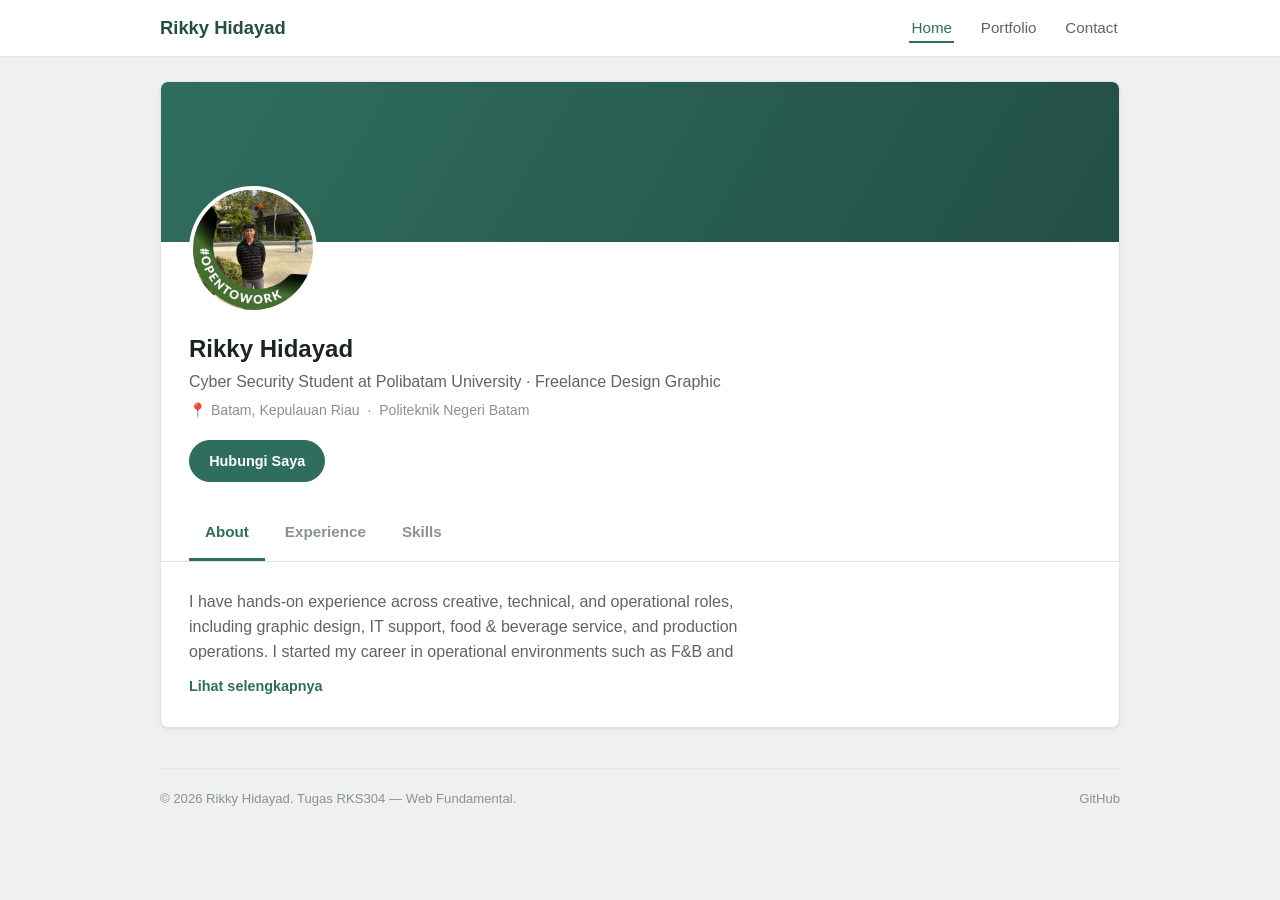
<file: minggu1/index.html>
<!DOCTYPE html>
<html lang="id">
<head>
  <meta charset="UTF-8">
  <meta name="viewport" content="width=device-width, initial-scale=1.0">
  <title>Rikky Hidayad - Index</title>
  <meta name="description" content="Profil pribadi Rikky Hidayad, mahasiswa Cyber Security dan freelance graphic designer.">
  <link rel="stylesheet" href="style.css">
</head>
<body>

  <header class="navbar">
    <div class="navbar-inner">
      <a href="index.html" class="nav-brand">Rikky Hidayad</a>
      <nav aria-label="Navigasi utama">
        <ul class="nav-links">
          <li><a href="index.html" aria-current="page">Home</a></li>
          <li><a href="portfolio.html">Portfolio</a></li>
          <li><a href="contact.html">Contact</a></li>
        </ul>
      </nav>
    </div>
  </header>

  <main class="page-container">

    <section class="profile-card" aria-labelledby="profile-name">
      <div class="cover-photo"></div>

      <div class="profile-header">
        <div class="avatar">
          <img src="image/ganteng.jpg" alt="Foto profil Rikky Hidayad">
        </div>

        <div class="profile-meta">
          <h1 id="profile-name">Rikky Hidayad</h1>
          <p class="headline">Cyber Security Student at Polibatam University · Freelance Design Graphic</p>
          <p class="location">📍 Batam, Kepulauan Riau &nbsp;·&nbsp; Politeknik Negeri Batam</p>
        </div>

        <div class="profile-actions">
          <a href="contact.html" class="btn btn-primary">Hubungi Saya</a>
        </div>
      </div>

      <!-- ===== Tabs versi CSS-only (checkbox hack, tanpa JS) ===== -->
      <div class="tabs-css">

        <input type="radio" name="profile-tab" id="tab-about-radio" class="tab-radio" checked>
        <input type="radio" name="profile-tab" id="tab-experience-radio" class="tab-radio">
        <input type="radio" name="profile-tab" id="tab-skills-radio" class="tab-radio">

        <div class="tabs" role="tablist" aria-label="Bagian profil">
          <label for="tab-about-radio" class="tab-btn">About</label>
          <label for="tab-experience-radio" class="tab-btn">Experience</label>
          <label for="tab-skills-radio" class="tab-btn">Skills</label>
        </div>

        <!-- Panel: About -->
        <div class="tab-panel" id="tab-about" role="tabpanel">
          <input type="checkbox" id="aboutMoreToggle" class="see-more-toggle">
          <p class="about-text collapsed" id="aboutBioText">
            I have hands-on experience across creative, technical, and operational roles, including graphic design, IT support, food & beverage service, and production operations.
            I started my career in operational environments such as F&amp;B and production, where I learned discipline, teamwork, time management, and working under pressure.
            These roles shaped my work ethic and responsibility in real-world settings.
            I later developed experience in graphic design and creative projects, working on digital content, print media.
            I am comfortable handling revisions, deadlines, and communication with different stakeholders. Currently, I work as a freelance graphic designer handling client projects.
            I also have experience supporting basic IT operations and user needs, which strengthened my problem-solving skills and adaptability to systems and workflows.
            Currently, I am pursuing my degree in Cyber Security while working as a freelance graphic designer to strengthen my technical foundation and long-term career direction.
            My goal is to grow into a professional who can combine operational discipline, creative thinking, and technology skills in practical environments.
          </p>
          <label for="aboutMoreToggle" class="see-more-btn"></label>
        </div>


        <div class="tab-panel" id="tab-experience" role="tabpanel">

          <div class="exp-item">
            <div class="exp-logo">
              <img src="image/nineteen blue.png" alt="Logo Nineteen Studio">
            </div>
            <div>
              <h3>Founder & Graphic Designer</h3>
              <p class="org">Nineteen Studio</p>
              <p class="period">2025 — Sekarang</p>
              <p>- Handling the full design process from briefs and concept research to precise, functional visual execution across digital, print</p>
              <p>- Managing client expectations while communicating directly with print vendors regarding technical specifications, materials, and color accuracy.</p>
              <p>- Ensuring high-quality final outputs while aligning vendor production schedules with client deadlines for on-time delivery.</p>
            </div>
          </div>

          <div class="exp-item">
            <div class="exp-logo">
              <img src="image/Shimano.jpg" alt="Logo Shimano">
            </div>
            <div>
              <h3>Production Operator</h3>
              <p class="org">PT SHIMANO Batam</p>
              <p class="period">2024 — 2025</p>
              <p>- Assembled bicycle shifting lever components with precision and efficiency.</p>
              <p>- Conducted product quality inspections to ensure compliance with standards</p>
              <p>- Achieved both daily and monthly production targets. Worked quickly, accurately, and in an organized manner to maintain production flow.</p>
            </div>
          </div>

          <div class="exp-item">
            <div class="exp-logo">
              <img src="image/kopken.png" alt="Logo Kopken">
            </div>
            <div>
              <h3>Barista</h3>
              <p class="org">Kopi Kenangan</p>
              <p class="period">2022 — 2023</p>
              <p>Provided exceptional customer service during high-volume shifts while maintaining product quality, exact recipe precision, and smooth store workflow.</p>
              <p>Proactively promoted beverage menu items and retail merchandise, consistently hitting and exceeding sales targets while driving merchandise revenue.</p>
              <p>Acted as Store PIC and cashier, managing daily coffee bar operations, point-of-sale transactions, stock takes (stock opname), and timely inventory ordering.</p>
            </div>
          </div>

          <div class="exp-item">
            <div class="exp-logo">
              <img src="image/olive.jfif" alt="Logo Olive">
            </div>
            <div>
              <h3>Head Bar</h3>
              <p class="org">Olive & Co</p>
              <p class="period">2023 — Sekarang</p>
              <p>Spearheaded beverage production across coffee, cocktails, mocktails, milkshakes, fresh juices, and alcoholic/non-alcoholic drinks, adhering to strict quality control, flavor profiles, and presentation standards.</p>
              <p>Managed weekly bar procurement and stock replenishment, accurately forecasting ingredient needs based on customer traffic to minimize waste and ensure maximum ingredient freshness.</p>
              <p>Conducted regular stock takes (stock opname), monitored usage variance, and maintained high bar hygiene and operational efficiency without direct floor or cashier duties.</p>
            </div>
          </div>

          <div class="exp-item">
            <div class="exp-logo">
              <img src="image/bp.png" alt="Logo BP">
            </div>
            <div>
              <h3>IT Support Engineer</h3>
              <p class="org">PTIK Badan Pengusahaan Batam</p>
              <p class="period">2019 — 2020</p>
              <p>Managing both software and hardware Computer Lab in the IT Center</p>
              <p>Monitor and assist clients with the installation of new servers and maintenance of existing servers within the Data Center BP Batam.</p>
              <p>Input and prepare annual financial reports for the IT Center at BP Batam.</p>
            </div>
          </div>

        </div>

        <!-- Panel: Skills -->
        <div class="tab-panel" id="tab-skills" role="tabpanel">
          <div class="skill-group">
            <h3>Desain Grafis</h3>
            <div class="skill-badges">
              <span class="skill-badge">Adobe Photoshop</span>
              <span class="skill-badge">CorelDRAW</span>
              <span class="skill-badge">Figma</span>
              <span class="skill-badge">Canva</span>
            </div>
          </div>
          <div class="skill-group">
            <h3>Teknis & Keamanan</h3>
            <div class="skill-badges">
              <span class="skill-badge">Dasar Cyber Security</span>
              <span class="skill-badge">IT Troubleshooting</span>
              <span class="skill-badge">Jaringan Komputer</span>
              <span class="skill-badge">Linux Fundamental</span>
            </div>
          </div>
          <div class="skill-group">
            <h3>Soft Skills</h3>
            <div class="skill-badges">
              <span class="skill-badge">Manajemen Waktu</span>
              <span class="skill-badge">Komunikasi Klien</span>
              <span class="skill-badge">Kerja Tim</span>
              <span class="skill-badge">Inovatif</span>
            </div>
          </div>
        </div>

      </div>
    </section>

    <footer class="page-footer">
      <p>&copy; 2026 Rikky Hidayad. Tugas RKS304 — Web Fundamental.</p>
      <a href="https://github.com/nadkyy19" target="_blank" rel="noopener noreferrer">GitHub</a>
    </footer>
  </main>

</body>
</html>
</file>
<file: minggu1/style.css>
/* =========================================================
   style.css — Profil Pribadi (gaya "profile card")
   Versi CSS-only: tab & "lihat selengkapnya" tanpa JavaScript.
   ========================================================= */

* { box-sizing: border-box; margin: 0; padding: 0; }

:root {
  --bg: #EEF1F0;
  --surface: #FFFFFF;
  --ink: #1B2421;
  --ink-soft: #5B6663;
  --ink-faint: #8A928F;
  --accent: #2F6E5E;
  --accent-dark: #234F44;
  --accent-soft: #DCEAE5;
  --warn: #B9791F;
  --border: #E1E4E2;
  --radius: 8px;
  --shadow: 0 1px 2px rgba(27, 36, 33, 0.06), 0 2px 8px rgba(27, 36, 33, 0.04);

  --font-body: -apple-system, "Segoe UI", Roboto, Arial, sans-serif;
}

html { scroll-behavior: smooth; }

body {
  background: var(--bg);
  color: var(--ink);
  font-family: var(--font-body);
  line-height: 1.55;
}

a { color: inherit; text-decoration: none; }
img { max-width: 100%; display: block; }
ul { list-style: none; }
button { font-family: inherit; cursor: pointer; }

:focus-visible {
  outline: 2px solid var(--accent);
  outline-offset: 2px;
}

.page-container {
  max-width: 1000px;
  margin: 0 auto;
  padding: 0 1.25rem;
}

/* ---------- Navbar ---------- */

.navbar {
  background: var(--surface);
  border-bottom: 1px solid var(--border);
  position: sticky;
  top: 0;
  z-index: 30;
}

.navbar-inner {
  max-width: 1000px;
  margin: 0 auto;
  padding: 0.85rem 1.25rem;
  display: flex;
  align-items: center;
  justify-content: space-between;
  gap: 1rem;
}

.nav-brand {
  font-weight: 700;
  font-size: 1.15rem;
  color: var(--accent-dark);
}

.nav-links {
  display: flex;
  gap: 1.5rem;
}

.nav-links a {
  color: var(--ink-soft);
  font-weight: 500;
  font-size: 0.95rem;
  padding: 0.35rem 0.15rem;
  border-bottom: 2px solid transparent;
  transition: color 0.15s ease, border-color 0.15s ease;
}

.nav-links a:hover { color: var(--ink); }

.nav-links a[aria-current="page"] {
  color: var(--accent);
  border-color: var(--accent);
}

/* ---------- Profile Card (cover + avatar overlap) ---------- */

.profile-card {
  background: var(--surface);
  border: 1px solid var(--border);
  border-radius: var(--radius);
  box-shadow: var(--shadow);
  overflow: hidden;
  margin-top: 1.5rem;
}

.cover-photo {
  height: 160px;
  background: linear-gradient(120deg, var(--accent) 0%, var(--accent-dark) 100%);
  position: relative;
}

.profile-header {
  padding: 0 1.75rem 1.5rem;
  position: relative;
}

.avatar {
  width: 128px;
  height: 128px;
  border-radius: 50%;
  border: 4px solid var(--surface);
  background: var(--surface);
  position: relative;
  top: -56px;
  margin-bottom: -40px;
  overflow: hidden;
}

.avatar img { width: 100%; height: 100%; object-fit: cover; }

.profile-meta h1 {
  font-size: 1.5rem;
  font-weight: 700;
}

.profile-meta .headline {
  color: var(--ink-soft);
  font-size: 1rem;
  margin-top: 0.2rem;
}

.profile-meta .location {
  color: var(--ink-faint);
  font-size: 0.88rem;
  margin-top: 0.35rem;
  display: flex;
  align-items: center;
  gap: 0.4rem;
}

.profile-actions {
  display: flex;
  gap: 0.75rem;
  margin-top: 1.1rem;
  flex-wrap: wrap;
}

.btn {
  display: inline-flex;
  align-items: center;
  gap: 0.4rem;
  font-weight: 600;
  font-size: 0.9rem;
  padding: 0.55rem 1.2rem;
  border-radius: 999px;
  border: 1.5px solid var(--accent);
  transition: background 0.15s ease, color 0.15s ease;
}

.btn-primary {
  background: var(--accent);
  color: #fff;
}
.btn-primary:hover { background: var(--accent-dark); border-color: var(--accent-dark); }

.btn-outline {
  background: transparent;
  color: var(--accent);
}
.btn-outline:hover { background: var(--accent-soft); }

/* ---------- Tabs (CSS-only, via hidden radio buttons) ----------
   Struktur HTML yang WAJIB seperti ini supaya selector di bawah bekerja:
   <div class="tabs-css">
     <input type="radio" id="tab-about-radio" class="tab-radio" checked>
     <input type="radio" id="tab-experience-radio" class="tab-radio">
     <input type="radio" id="tab-skills-radio" class="tab-radio">
     <div class="tabs"> <label for="tab-about-radio" class="tab-btn">...</label> ... </div>
     <div class="tab-panel" id="tab-about">...</div>
     <div class="tab-panel" id="tab-experience">...</div>
     <div class="tab-panel" id="tab-skills">...</div>
   </div>
   Radio, .tabs, dan setiap .tab-panel harus jadi SAUDARA (sibling)
   langsung di dalam .tabs-css — tidak boleh ada pembungkus tambahan
   di antara mereka, karena selector "~" hanya membaca saudara sejajar.
------------------------------------------------------------------ */

.tab-radio {
  position: absolute;
  opacity: 0;
  width: 0;
  height: 0;
  pointer-events: none;
}

.tabs {
  display: flex;
  gap: 0.25rem;
  border-bottom: 1px solid var(--border);
  padding: 0 1.75rem;
  overflow-x: auto;
}

.tab-btn {
  display: inline-block;
  padding: 0.9rem 1rem;
  font-size: 0.95rem;
  font-weight: 600;
  color: var(--ink-faint);
  border-bottom: 3px solid transparent;
  white-space: nowrap;
  cursor: pointer;
  user-select: none;
  transition: color 0.15s ease, border-color 0.15s ease;
}

.tab-btn:hover { color: var(--ink); }

.tab-panel { display: none; padding: 1.75rem; }

#tab-about-radio:checked ~ #tab-about,
#tab-experience-radio:checked ~ #tab-experience,
#tab-skills-radio:checked ~ #tab-skills {
  display: block;
}

#tab-about-radio:checked ~ .tabs label[for="tab-about-radio"],
#tab-experience-radio:checked ~ .tabs label[for="tab-experience-radio"],
#tab-skills-radio:checked ~ .tabs label[for="tab-skills-radio"] {
  color: var(--accent);
  border-color: var(--accent);
}

/* ---------- About / bio expand (CSS-only, via hidden checkbox) ---------- */

.see-more-toggle {
  position: absolute;
  opacity: 0;
  width: 0;
  height: 0;
  pointer-events: none;
}

.about-text {
  color: var(--ink-soft);
  max-width: 62ch;
}

.about-text.collapsed {
  max-height: 4.8em;
  overflow: hidden;
}

.see-more-toggle:checked ~ .about-text.collapsed {
  max-height: none;
  overflow: visible;
}

.see-more-btn {
  display: inline-block;
  cursor: pointer;
  color: var(--accent);
  font-weight: 600;
  font-size: 0.9rem;
  margin-top: 0.5rem;
  user-select: none;
}

.see-more-btn:hover { text-decoration: underline; }
.see-more-btn::after { content: "Lihat selengkapnya"; }
.see-more-toggle:checked ~ .see-more-btn::after { content: "Lihat lebih sedikit"; }

/* ---------- Skill badges ---------- */

.skill-badges {
  display: flex;
  flex-wrap: wrap;
  gap: 0.6rem;
  margin-top: 0.5rem;
}

.skill-badge {
  background: var(--accent-soft);
  color: var(--accent-dark);
  font-size: 0.85rem;
  font-weight: 600;
  padding: 0.4rem 0.85rem;
  border-radius: 999px;
}

.skill-group { margin-bottom: 1.5rem; }
.skill-group:last-child { margin-bottom: 0; }
.skill-group h3 { font-size: 0.95rem; color: var(--ink-soft); margin-bottom: 0.5rem; }

/* ---------- Experience list ---------- */

.exp-item {
  display: flex;
  gap: 1rem;
  padding: 1.1rem 0;
  border-bottom: 1px solid var(--border);
}
.exp-item:last-child { border-bottom: none; }

.exp-logo {
  width: 48px;
  height: 48px;
  border-radius: var(--radius);
  background: var(--accent-soft);
  color: var(--accent-dark);
  display: flex;
  align-items: center;
  justify-content: center;
  font-weight: 700;
  flex-shrink: 0;
}

.exp-item h3 { font-size: 1rem; }
.exp-item .org { color: var(--ink-soft); font-size: 0.92rem; }
.exp-item .period { color: var(--ink-faint); font-size: 0.82rem; margin: 0.15rem 0 0.4rem; }
.exp-item p { color: var(--ink-soft); font-size: 0.92rem; }

/* ---------- Section block (portfolio / contact wrapper) ---------- */

.section-block {
  background: var(--surface);
  border: 1px solid var(--border);
  border-radius: var(--radius);
  box-shadow: var(--shadow);
  padding: 1.75rem;
  margin-top: 1.5rem;
}

.section-block h2 { font-size: 1.2rem; margin-bottom: 1.25rem; }

/* ---------- Portfolio grid ---------- */

.project-grid {
  display: grid;
  grid-template-columns: repeat(auto-fit, minmax(260px, 1fr));
  gap: 1.25rem;
}

.project-card {
  border: 1px solid var(--border);
  border-radius: var(--radius);
  padding: 1.25rem;
  display: flex;
  flex-direction: column;
  transition: box-shadow 0.15s ease, border-color 0.15s ease;
}

.project-card:hover {
  box-shadow: var(--shadow);
  border-color: var(--accent);
}

.project-card .kind {
  font-size: 0.75rem;
  font-weight: 700;
  color: var(--warn);
  text-transform: uppercase;
  letter-spacing: 0.02em;
  margin-bottom: 0.4rem;
}

.project-card h3 { font-size: 1.05rem; margin-bottom: 0.3rem; }
.project-card p { color: var(--ink-soft); font-size: 0.9rem; flex-grow: 1; margin-bottom: 0.8rem; }

.tech-badges {
  display: flex;
  flex-wrap: wrap;
  gap: 0.4rem;
  margin-bottom: 0.9rem;
}

.tech-badges li {
  font-size: 0.75rem;
  background: var(--bg);
  color: var(--ink-soft);
  padding: 0.25rem 0.55rem;
  border-radius: 999px;
}

.project-links {
  display: flex;
  gap: 1rem;
  border-top: 1px solid var(--border);
  padding-top: 0.75rem;
}

.project-links a {
  font-size: 0.85rem;
  font-weight: 600;
  color: var(--accent);
}
.project-links a:hover { text-decoration: underline; }

/* ---------- Contact form ---------- */

.contact-layout {
  display: grid;
  grid-template-columns: 0.9fr 1.3fr;
  gap: 1.5rem;
  align-items: start;
}

.contact-detail-list {
  margin-top: 1.25rem;
  display: flex;
  flex-direction: column;
  gap: 0.9rem;
}

.contact-detail-list li {
  display: flex;
  flex-direction: column;
  padding-bottom: 0.9rem;
  border-bottom: 1px solid var(--border);
}
.contact-detail-list li:last-child { border-bottom: none; padding-bottom: 0; }

.contact-detail-list .label {
  font-size: 0.75rem;
  font-weight: 700;
  color: var(--warn);
  text-transform: uppercase;
  letter-spacing: 0.03em;
}

.contact-detail-list .value { font-size: 0.95rem; margin-top: 0.15rem; }

form.contact-form {
  display: flex;
  flex-direction: column;
  gap: 1.25rem;
}

.field { display: flex; flex-direction: column; gap: 0.4rem; }
.field label { font-weight: 600; font-size: 0.9rem; }
.field .hint { font-weight: 400; font-size: 0.78rem; color: var(--ink-faint); }

.field input,
.field select,
.field textarea {
  font-family: inherit;
  font-size: 0.95rem;
  padding: 0.65rem 0.8rem;
  border: 1.5px solid var(--border);
  border-radius: 6px;
  background: var(--bg);
  color: var(--ink);
}

.field input:focus,
.field select:focus,
.field textarea:focus { border-color: var(--accent); }

.field textarea { resize: vertical; min-height: 130px; }

fieldset { border: 1.5px solid var(--border); border-radius: 6px; padding: 0.9rem 1rem; }
fieldset legend { font-weight: 600; font-size: 0.9rem; padding: 0 0.4rem; }

.radio-options { display: flex; flex-wrap: wrap; gap: 1.1rem; margin-top: 0.3rem; }
.radio-options label { display: flex; align-items: center; gap: 0.4rem; font-weight: 400; font-size: 0.9rem; }

.form-status {
  font-size: 0.9rem;
  color: var(--accent-dark);
  background: var(--accent-soft);
  padding: 0.8rem 1rem;
  border-radius: 6px;
  display: none;
}
.form-status.visible { display: block; }

/* ---------- Footer ---------- */

.page-footer {
  margin: 2.5rem 0 3rem;
  padding-top: 1.25rem;
  border-top: 1px solid var(--border);
  font-size: 0.82rem;
  color: var(--ink-faint);
  display: flex;
  justify-content: space-between;
  flex-wrap: wrap;
  gap: 0.6rem;
}

.page-footer a { color: var(--ink-faint); }
.page-footer a:hover { color: var(--accent); }

/* ---------- Responsive ---------- */

@media (max-width: 720px) {
  .profile-actions { flex-direction: column; align-items: stretch; }
  .contact-layout { grid-template-columns: 1fr; }
  .avatar { width: 96px; height: 96px; top: -40px; margin-bottom: -28px; }
  .cover-photo { height: 120px; }
  .tabs { padding: 0 1rem; }
  .tab-panel { padding: 1.25rem; }
}
</file>
